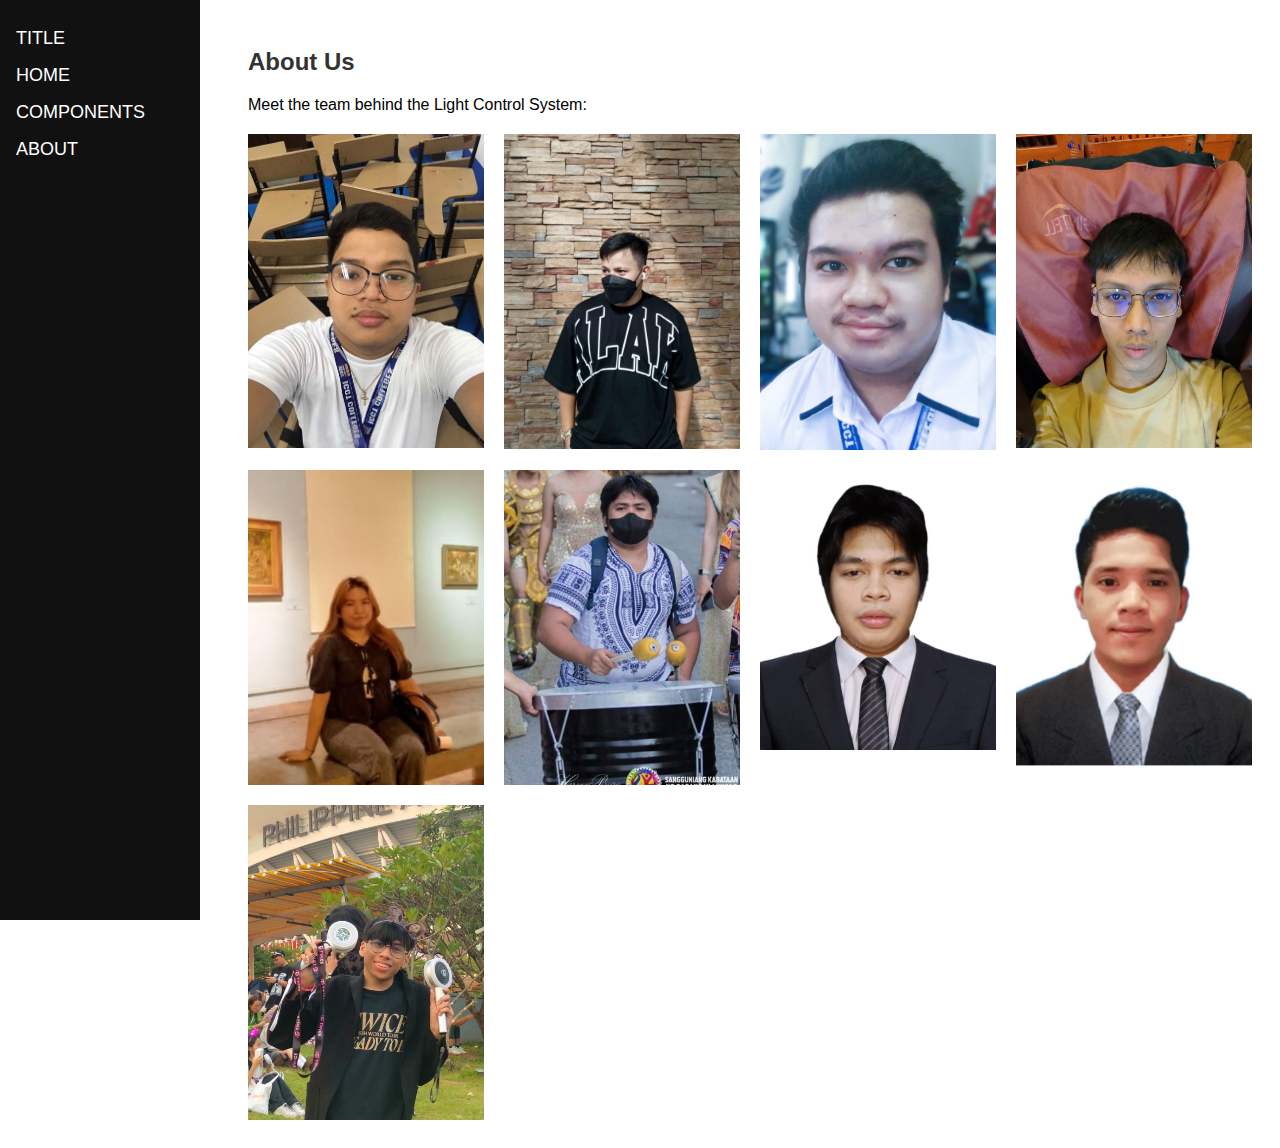
<file: about.html>
<!DOCTYPE html>
<html lang="en">
<head>
  <meta charset="UTF-8">
  <meta name="viewport" content="width=device-width, initial-scale=1.0">
  <link rel="stylesheet" href="style.css">
  <title>Light Control - About</title>
</head>
<body>
  <div class="sidenav">
    <a href="index.html">TITLE</a>
    <a href="home.html">HOME</a>
    <a href="components.html">COMPONENTS</a>
    <a href="about.html">ABOUT</a>
  </div>

  <div class="content">
    <h2>About Us</h2>
    <p>Meet the team behind the Light Control System:</p>
    
    <div class="gallery">
      <div class="gallery-item">
        <img src="al.jpg" alt="al">
        <div class="caption">Al Williams Arañas</div>
      </div>
      <div class="gallery-item">
        <img src="marjun.jpg" alt="marjun">
        <div class="caption">Marjun Basadre</div>
      </div>
      <div class="gallery-item">
        <img src="bon.jpg" alt="bon">
        <div class="caption">Bon Adriane Caculitan</div>
      </div>
      <div class="gallery-item">
        <img src="castillo.jpg" alt="victor">
        <div class="caption">Victor Castillo</div>
      </div>
      <div class="gallery-item">
        <img src="edelyn.jpg" alt="edelyn">
        <div class="caption">Edelyn Ellar</div>
      </div>
      <div class="gallery-item">
        <img src="miguel.jpg" alt="miguel">
        <div class="caption">Miguel Tamonang</div>
      </div>
      <div class="gallery-item">
        <img src="francis.jpg" alt="francis">
        <div class="caption">Francis June Templanza</div>
      </div>
      <div class="gallery-item">
        <img src="jay.jpg" alt="jay">
        <div class="caption">Jay Valencia</div>
      </div>
      <div class="gallery-item">
        <img src="marvin.jpg" alt="marvin">
        <div class="caption">Marvin Vitalico</div>
      </div>
    </div>
  </div>
</body>
</html>
</file>
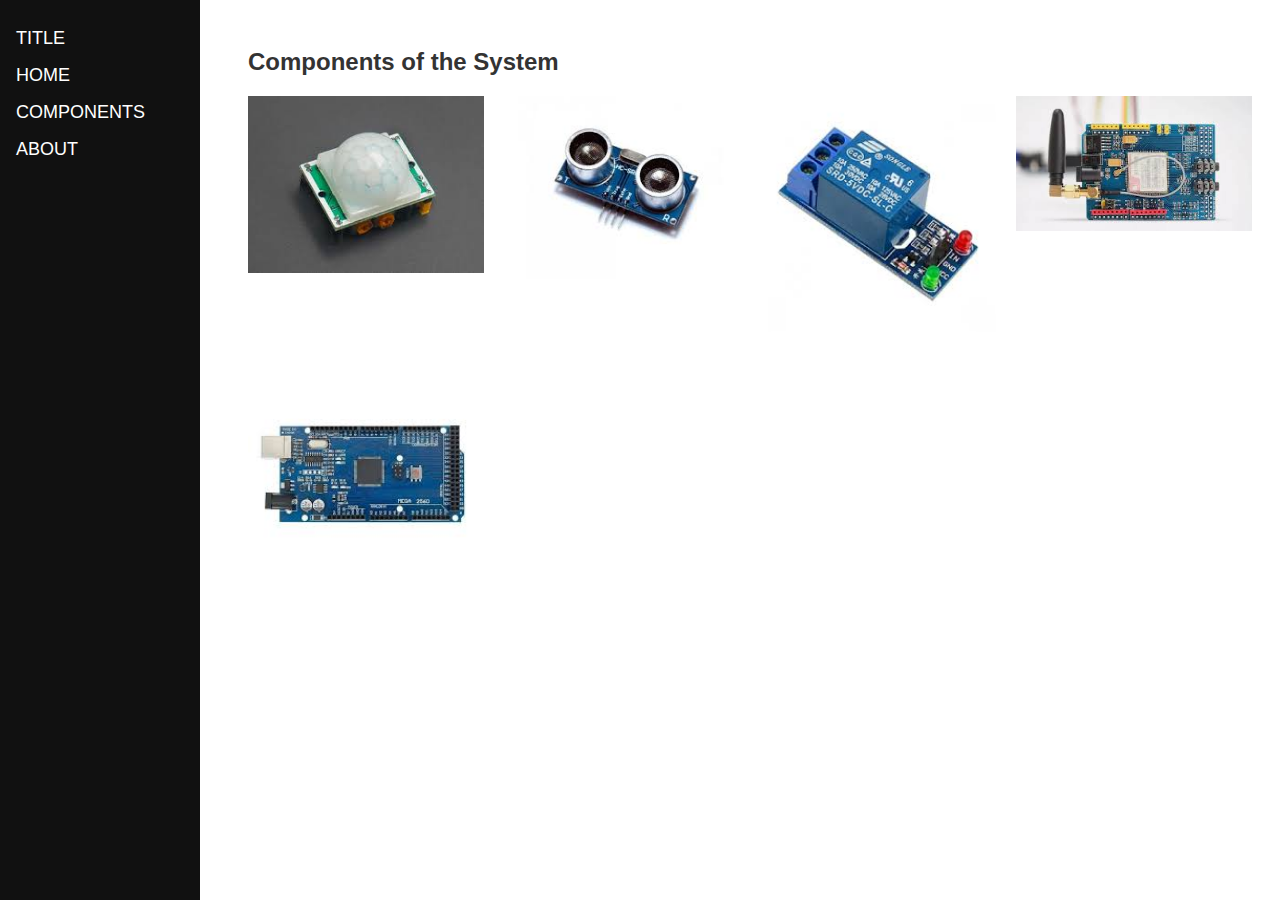
<file: components.html>
<!DOCTYPE html>
<html lang="en">
<head>
  <meta charset="UTF-8">
  <meta name="viewport" content="width=device-width, initial-scale=1.0">
  <link rel="stylesheet" href="style.css">
  <title>Light Control - Components</title>
</head>
<body>
  <div class="sidenav">
    <a href="index.html">TITLE</a>
    <a href="home.html">HOME</a>
    <a href="components.html">COMPONENTS</a>
    <a href="about.html">ABOUT</a>
  </div>

  <div class="content">
    <h2>Components of the System</h2>
    <div class="gallery">
      <div class="gallery-item">
        <img src="pirsensor.jpg" alt="PIR Sensor">
        <div class="caption">PIR Sensor</div>
      </div>
      <div class="gallery-item">
        <img src="ultrasonic.jpg" alt="Ultrasonic">
        <div class="caption">Ultrasonic Sensor</div>
      </div>
      <div class="gallery-item">
        <img src="relay.jpg" alt="Relay Module">
        <div class="caption">Relay Module</div>
      </div>
      <div class="gallery-item">
        <img src="sim900.jpg" alt="SIM900 Module">
        <div class="caption">SIM900 Module</div>
      </div>
      <div class="gallery-item">
        <img src="arduino.jpg" alt="Arduino Mega">
        <div class="caption">Arduino Mega</div>
      </div>
    </div>
  </div>
</body>
</html>
</file>
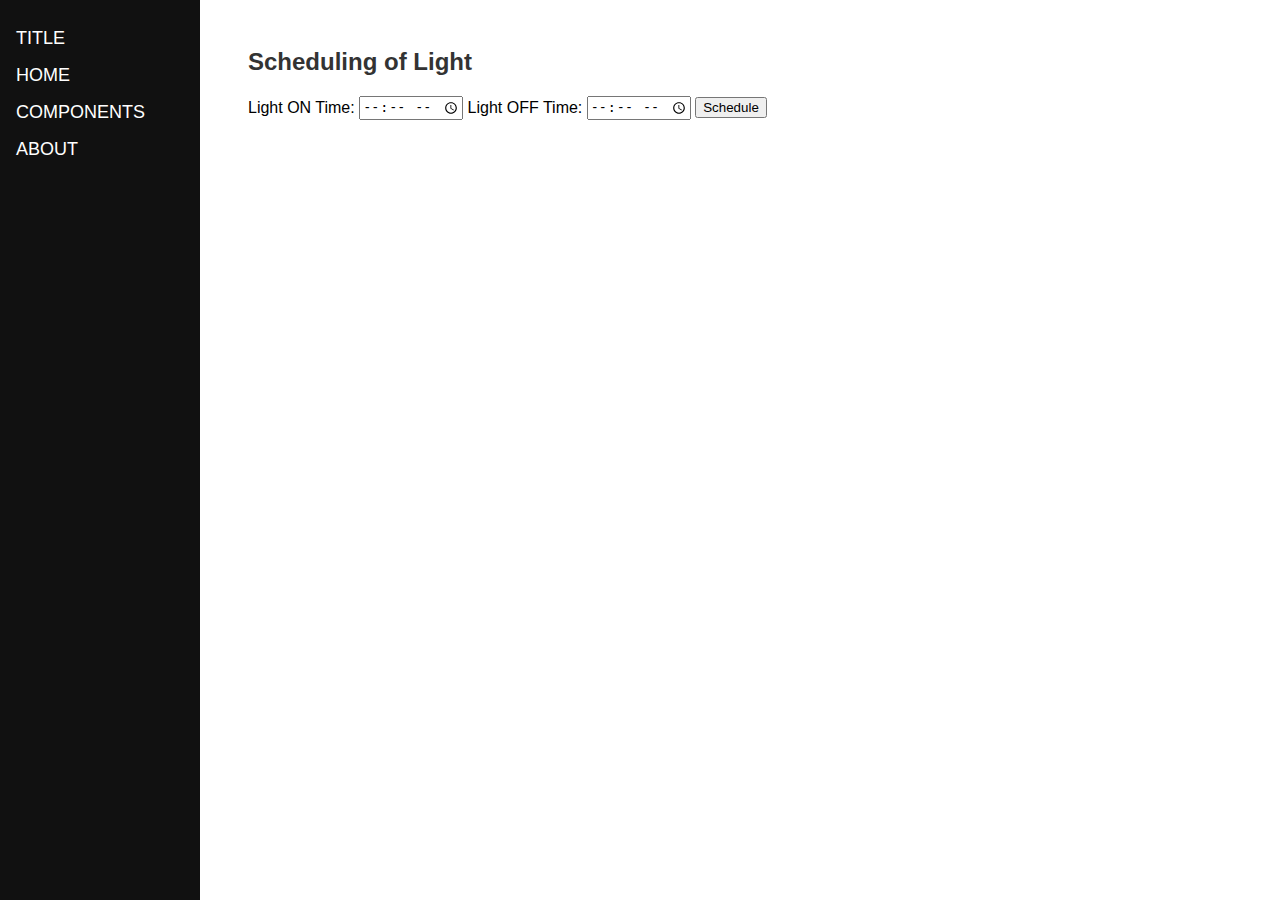
<file: home.html>
<!DOCTYPE html>
<html lang="en">
<head>
  <meta charset="UTF-8">
  <meta name="viewport" content="width=device-width, initial-scale=1.0">
  <link rel="stylesheet" href="style.css">
  <title>Light Control - Home</title>
  <script>
    // JavaScript function to handle form submission and display a message
    function handleSubmit(event) {
      event.preventDefault(); // Prevent default form submission

      // Get the values from the form
      const timeOn = document.getElementById('timeOn').value;
      const timeOff = document.getElementById('timeOff').value;

      // Create a fetch request to send data to the PHP script
      fetch('schedule.php', {
        method: 'POST',
        headers: {
          'Content-Type': 'application/x-www-form-urlencoded',
        },
        body: `timeOn=${encodeURIComponent(timeOn)}&timeOff=${encodeURIComponent(timeOff)}`,
      })
      .then(response => response.text())
      .then(data => {
        alert(data); // Show response from the server
      })
      .catch(error => {
        console.error('Error:', error);
      });
    }
  </script>
</head>
<body>
  <div class="sidenav">
    <a href="index.html">TITLE</a>
    <a href="home.html">HOME</a>
    <a href="components.html">COMPONENTS</a>
    <a href="about.html">ABOUT</a>
  </div>

  <div class="content">
    <h2>Scheduling of Light</h2>
    <form id="scheduleForm" onsubmit="handleSubmit(event)">
      <label for="timeOn">Light ON Time:</label>
      <input type="time" id="timeOn" name="timeOn" required>
      <label for="timeOff">Light OFF Time:</label>
      <input type="time" id="timeOff" name="timeOff" required>
      <button type="submit">Schedule</button>
    </form>
  </div>
</body>
</html>
</file>
<file: style.css>
/* General body styling */
body {
  font-family: Arial, sans-serif;
}

/* Sidebar navigation */
.sidenav {
  height: 100%;
  width: 200px;
  position: fixed;
  top: 0;
  left: 0;
  background-color: #111;
  padding-top: 20px;
}

.sidenav a {
  padding: 8px 8px 8px 16px;
  text-decoration: none;
  font-size: 18px;
  color: white;
  display: block;
}

.sidenav a:hover {
  background-color: #575757;
}

/* Content section styling */
.content {
  margin-left: 220px;
  padding: 20px;
}

h2 {
  color: #333;
}

/* Image gallery layout */
.gallery {
  display: grid;
  grid-template-columns: repeat(auto-fill, minmax(200px, 1fr));
  gap: 20px;
  margin-top: 20px;
}

.gallery-item {
  position: relative;
  overflow: hidden;
}

.gallery-item img {
  width: 100%;
  height: auto;
  display: block;
  transition: transform 0.3s ease;
}

.gallery-item:hover img {
  transform: scale(1.1);
}

.caption {
  position: absolute;
  bottom: 0;
  left: 0;
  width: 100%;
  background-color: rgba(0, 0, 0, 0.7);
  color: white;
  text-align: center;
  padding: 10px 0;
  opacity: 0;
  transition: opacity 0.3s ease;
}

.gallery-item:hover .caption {
  opacity: 1;
}
</file>
